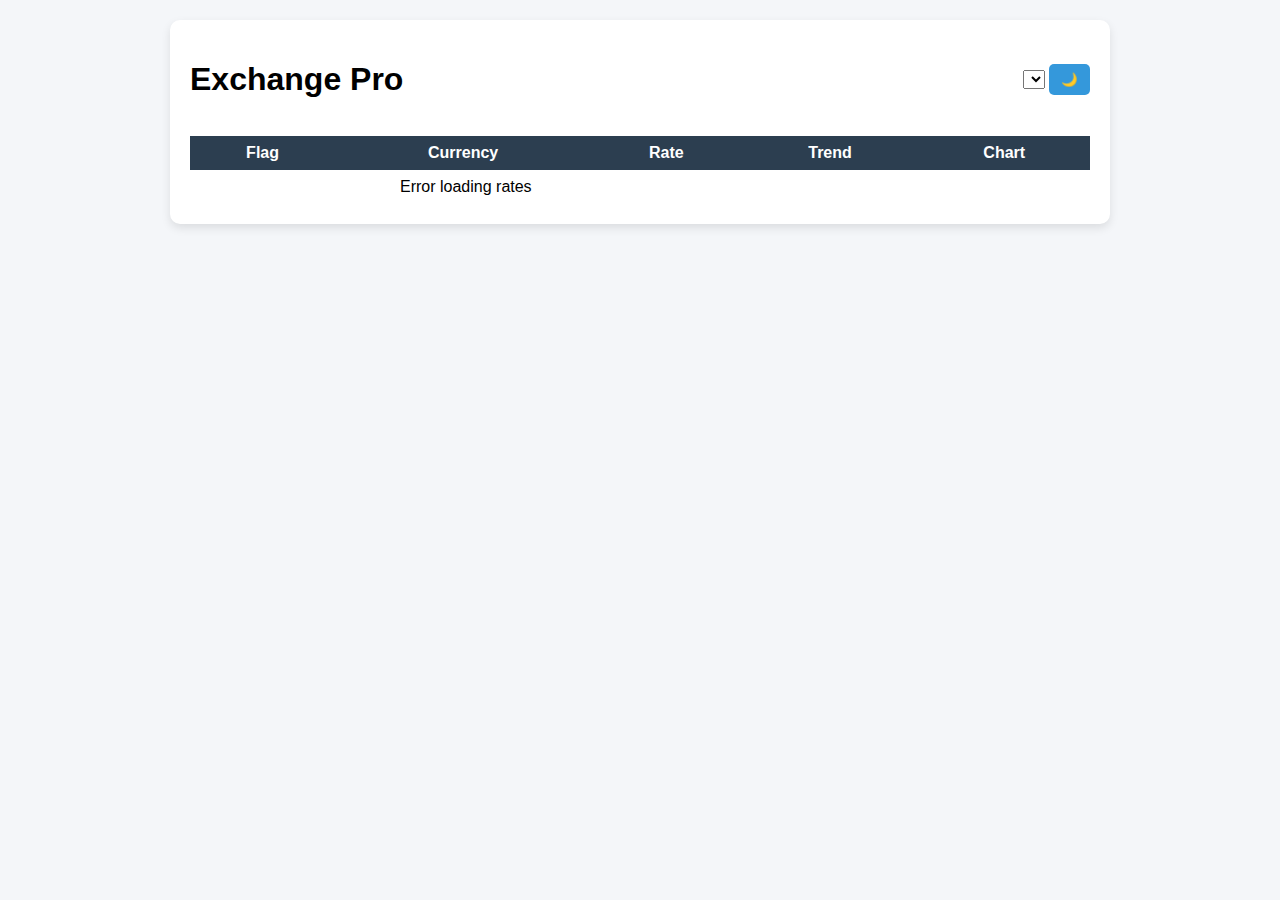
<file: Exchange/index.html>
<!DOCTYPE html>
<html lang="en">
<head>
  <meta charset="UTF-8">
  <title>Exchange Pro</title>
  <link rel="stylesheet" href="style.css">
  <link rel="manifest" href="manifest.json">
  <meta name="theme-color" content="#1e1e1e">
</head>
<body>

<div class="container">

  <div class="top-bar">
    <h1>Exchange Pro</h1>
    <div>
      <select id="baseSelect"></select>
      <button id="darkToggle">🌙</button>
    </div>
  </div>

  <p id="updatedTime"></p>

  <table>
    <thead>
      <tr>
        <th>Flag</th>
        <th>Currency</th>
        <th>Rate</th>
        <th>Trend</th>
        <th>Chart</th>
      </tr>
    </thead>
    <tbody id="ratesTable"></tbody>
  </table>

</div>

<script src="script.js"></script>
</body>
</html>
</file>
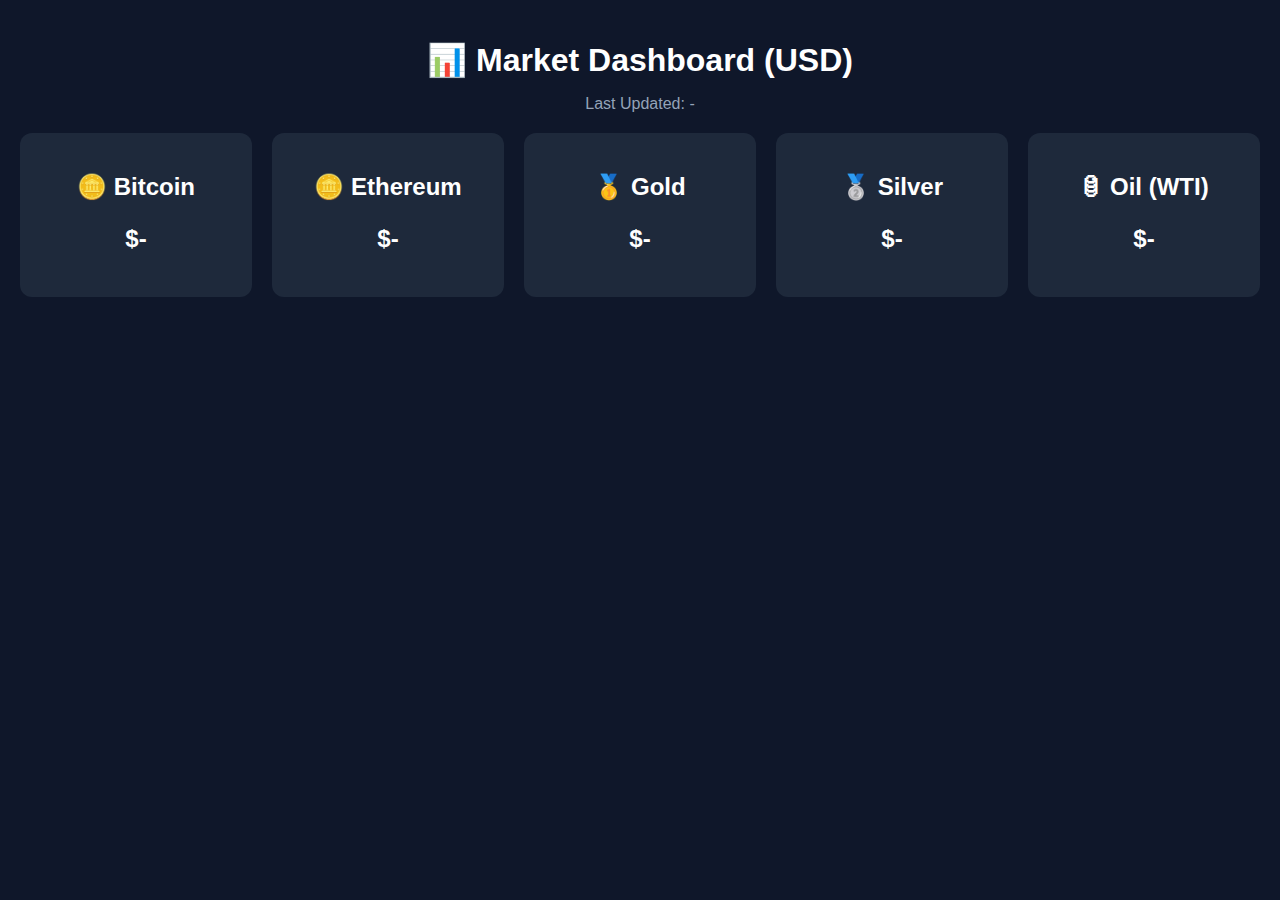
<file: market-dashboard/index.html>
<!DOCTYPE html>
<html lang="en">
<head>
    <meta charset="UTF-8">
    <title>Market Dashboard (USD)</title>
    <link rel="stylesheet" href="style.css">
</head>
<body>

<h1>📊 Market Dashboard (USD)</h1>
<p class="updated">Last Updated: <span id="lastUpdated">-</span></p>

<div class="grid">

    <div class="card">
        <h2>🪙 Bitcoin</h2>
        <p id="btc">$-</p>
        <span id="btcChange"></span>
    </div>

    <div class="card">
        <h2>🪙 Ethereum</h2>
        <p id="eth">$-</p>
        <span id="ethChange"></span>
    </div>

    <div class="card">
        <h2>🥇 Gold</h2>
        <p id="gold">$-</p>
    </div>

    <div class="card">
        <h2>🥈 Silver</h2>
        <p id="silver">$-</p>
    </div>

    <div class="card">
        <h2>🛢 Oil (WTI)</h2>
        <p id="oil">$-</p>
    </div>

</div>

<script src="script.js"></script>
</body>
</html>
</file>
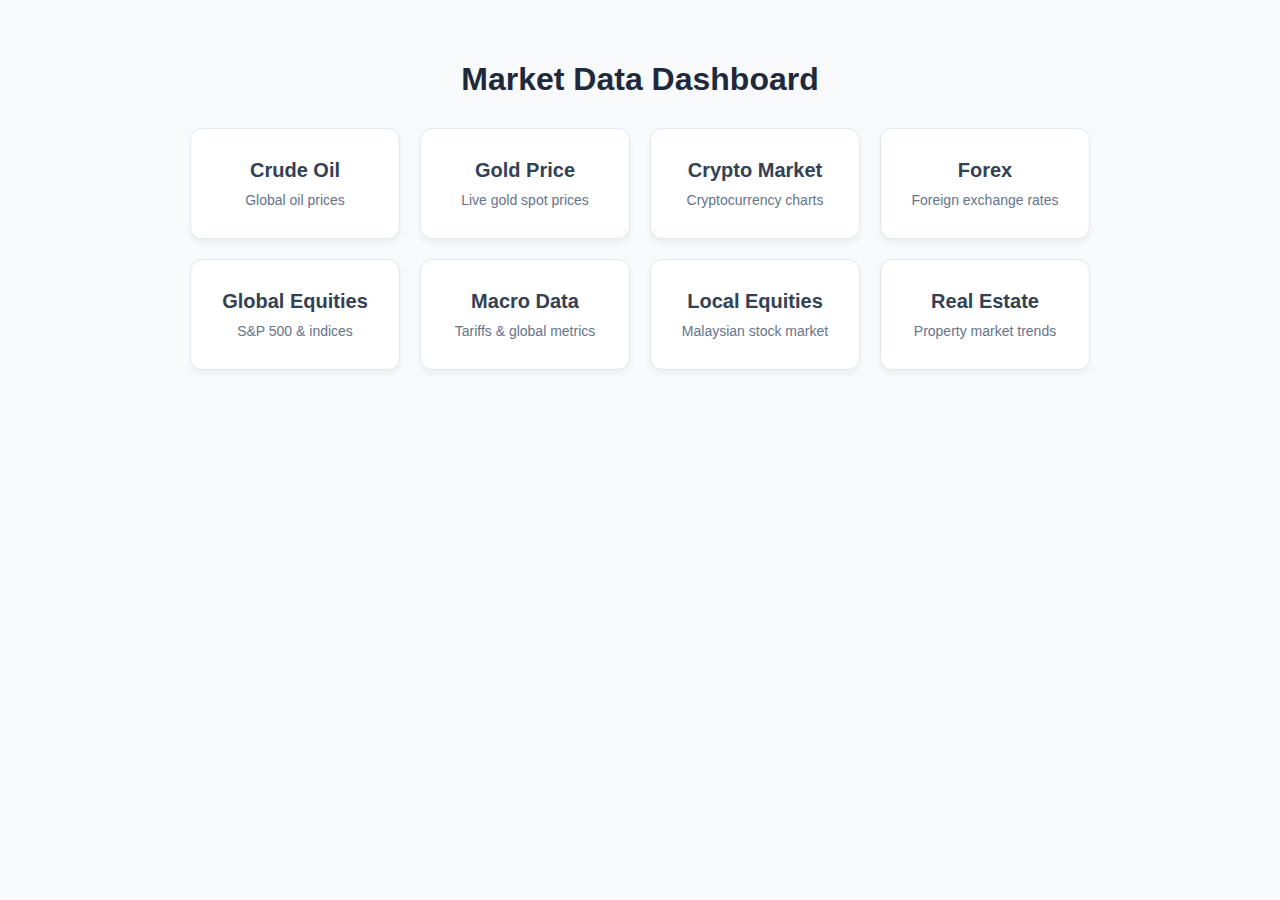
<file: MarketPulse/index.html>
<!DOCTYPE html>
<html lang="en">
<head>
    <meta charset="UTF-8">
    <meta name="viewport" content="width=device-width, initial-scale=1.0">
    <title>Market Data Dashboard</title>
    <style>
        body {
            font-family: 'Segoe UI', Tahoma, Geneva, Verdana, sans-serif;
            background-color: #f8fafc;
            color: #0f172a;
            margin: 0;
            padding: 40px 20px;
        }
        .container {
            max-width: 900px;
            margin: 0 auto;
        }
        h1 {
            text-align: center;
            color: #1e293b;
            margin-bottom: 30px;
        }
        .grid {
            display: grid;
            grid-template-columns: repeat(auto-fit, minmax(200px, 1fr));
            gap: 20px;
        }
        .card {
            background: #ffffff;
            padding: 30px 20px;
            border-radius: 12px;
            border: 1px solid #e2e8f0;
            box-shadow: 0 4px 6px rgba(0, 0, 0, 0.05);
            text-align: center;
            text-decoration: none;
            color: #334155;
            transition: all 0.2s ease-in-out;
            display: flex;
            flex-direction: column;
            align-items: center;
            justify-content: center;
        }
        .card:hover {
            transform: translateY(-5px);
            box-shadow: 0 10px 15px rgba(0, 0, 0, 0.1);
            border-color: #cbd5e1;
            color: #2563eb;
        }
        .card h2 {
            margin: 0;
            font-size: 1.25rem;
            font-weight: 600;
        }
        .card p {
            margin: 10px 0 0 0;
            font-size: 0.875rem;
            color: #64748b;
        }
    </style>
</head>
<body>
    <div class="container">
        <h1>Market Data Dashboard</h1>
        <div class="grid">
            <a href="https://oilprice.com/" target="_blank" class="card">
                <h2>Crude Oil</h2>
                <p>Global oil prices</p>
            </a>
            <a href="https://goldprice.org/" target="_blank" class="card">
                <h2>Gold Price</h2>
                <p>Live gold spot prices</p>
            </a>
            <a href="https://coinmarketcap.com/" target="_blank" class="card">
                <h2>Crypto Market</h2>
                <p>Cryptocurrency charts</p>
            </a>
            <a href="https://x-rates.com/" target="_blank" class="card">
                <h2>Forex</h2>
                <p>Foreign exchange rates</p>
            </a>
            
            <a href="https://www.tradingview.com/" target="_blank" class="card">
                <h2>Global Equities</h2>
                <p>S&P 500 & indices</p>
            </a>
            <a href="https://tradingeconomics.com/" target="_blank" class="card">
                <h2>Macro Data</h2>
                <p>Tariffs & global metrics</p>
            </a>
            
            <a href="https://www.bursamalaysia.com/" target="_blank" class="card">
                <h2>Local Equities</h2>
                <p>Malaysian stock market</p>
            </a>
            <a href="https://www.edgeprop.my/" target="_blank" class="card">
                <h2>Real Estate</h2>
                <p>Property market trends</p>
            </a>
        </div>
    </div>
</body>
</html>
</file>
<file: Exchange/style.css>
body {
  font-family: Arial, sans-serif;
  background: #f4f6f9;
  margin: 0;
  padding: 20px;
  transition: 0.3s;
}

.container {
  max-width: 900px;
  margin: auto;
  background: white;
  padding: 20px;
  border-radius: 10px;
  box-shadow: 0 4px 10px rgba(0,0,0,0.1);
  transition: 0.3s;
}

.top-bar {
  display: flex;
  justify-content: space-between;
  align-items: center;
}

.updated {
  text-align: center;
  color: #666;
}

.converter {
  text-align: center;
  margin: 15px 0;
}

.converter input, .converter select {
  padding: 8px;
  margin: 5px;
}

.controls {
  text-align: center;
  margin-bottom: 10px;
}

button {
  padding: 8px 12px;
  border: none;
  background: #3498db;
  color: white;
  cursor: pointer;
  border-radius: 5px;
}

button:hover {
  background: #2980b9;
}

table {
  width: 100%;
  border-collapse: collapse;
}

th, td {
  padding: 8px;
  text-align: center;
}

th {
  background: #2c3e50;
  color: white;
}

tr:nth-child(even) {
  background: #f2f2f2;
}

/* Dark Mode */
.dark body {
  background: #121212;
}

.dark .container {
  background: #1e1e1e;
  color: white;
}

.dark th {
  background: #333;
}

.dark tr:nth-child(even) {
  background: #2a2a2a;
}
</file>
<file: market-dashboard/style.css>
body {
    font-family: Arial, sans-serif;
    background: #0f172a;
    color: white;
    text-align: center;
    margin: 0;
    padding: 20px;
}

h1 {
    margin-bottom: 5px;
}

.updated {
    color: #94a3b8;
    margin-bottom: 20px;
}

.grid {
    display: grid;
    grid-template-columns: repeat(auto-fit, minmax(220px, 1fr));
    gap: 20px;
}

.card {
    background: #1e293b;
    padding: 20px;
    border-radius: 12px;
    transition: transform 0.2s;
}

.card:hover {
    transform: scale(1.05);
}

.card p {
    font-size: 24px;
    font-weight: bold;
}

.positive {
    color: #22c55e;
}

.negative {
    color: #ef4444;
}
</file>
